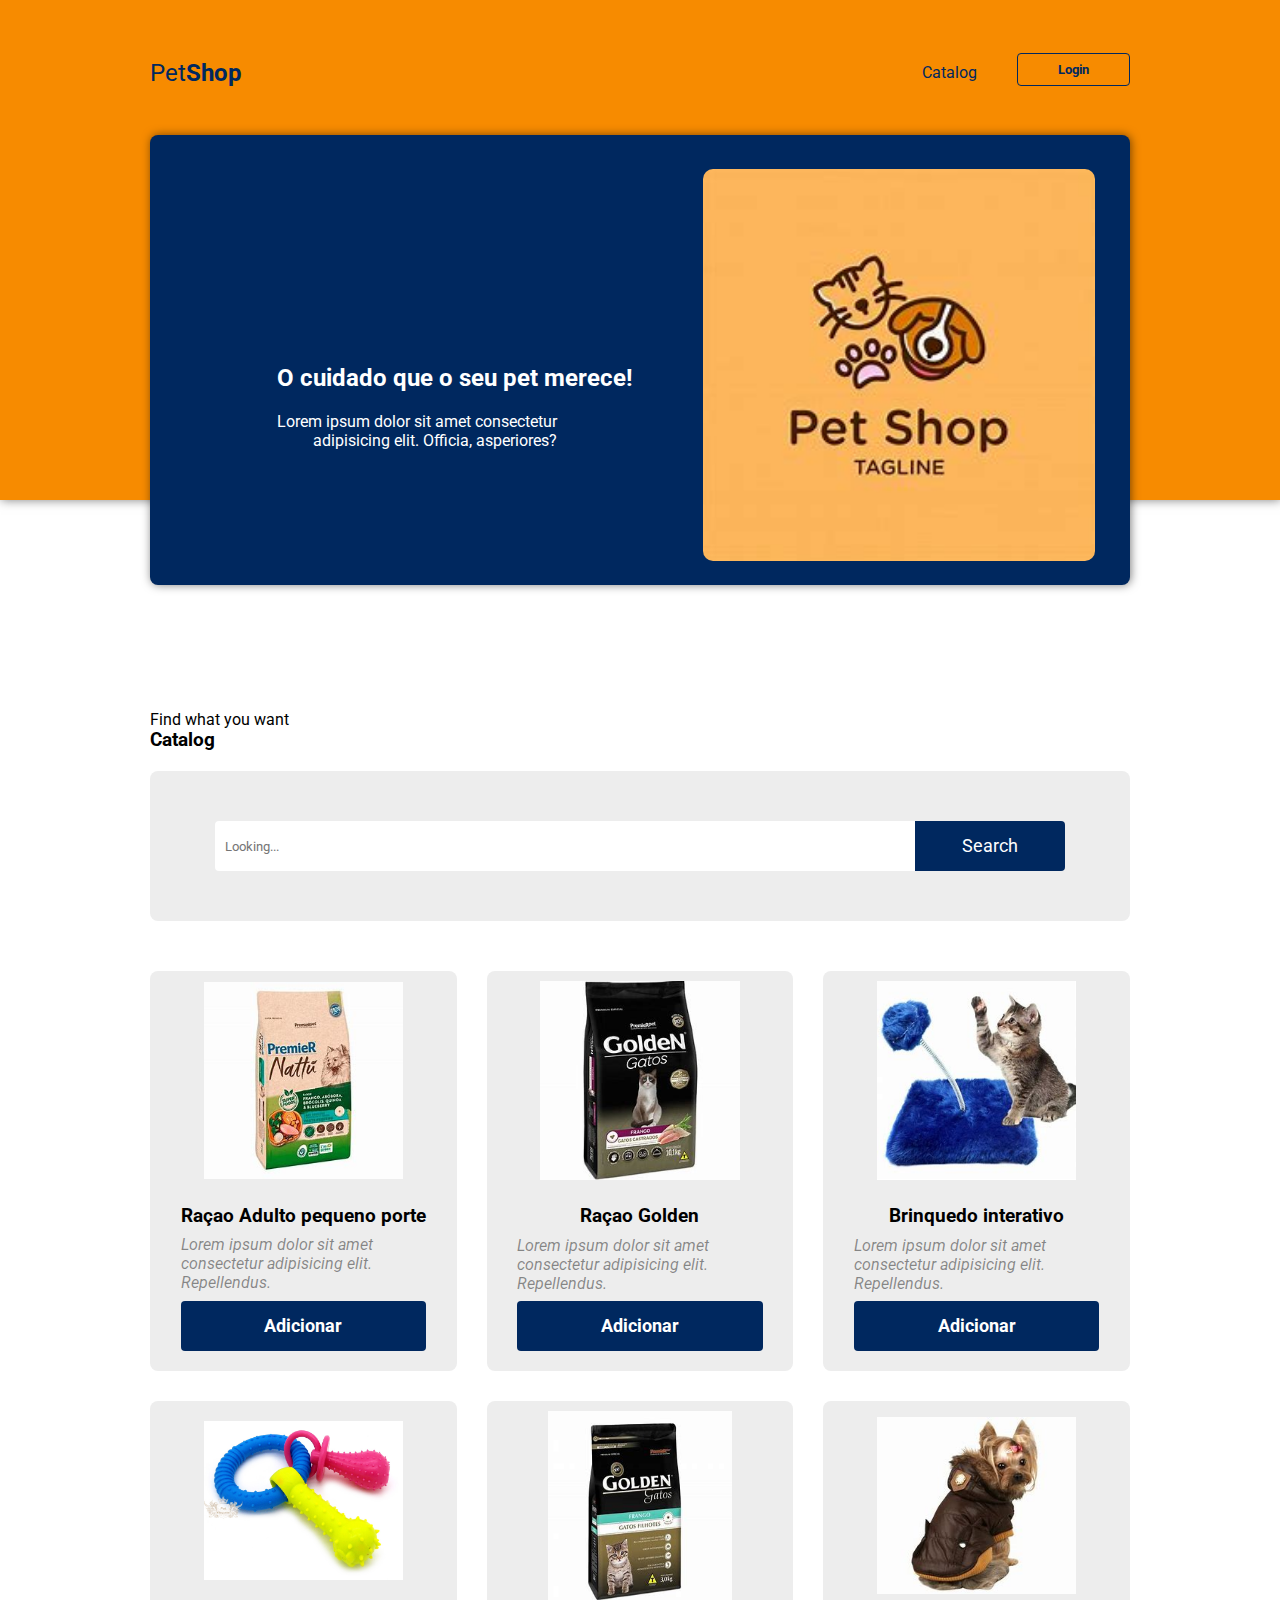
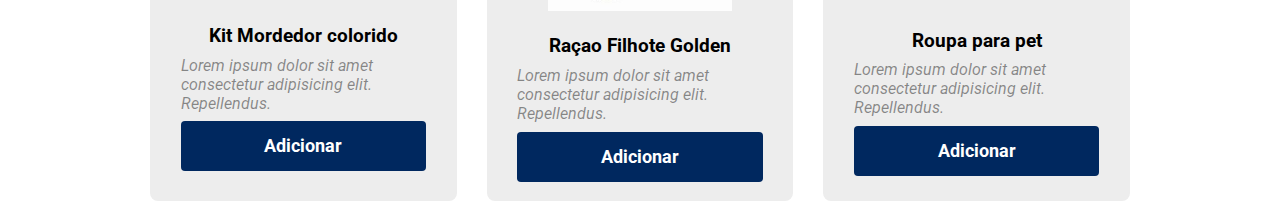
<file: Web/index.html>
<!DOCTYPE html>
<html lang="en">
  <head>
    <meta charset="UTF-8" />
    <meta http-equiv="X-UA-Compatible" content="IE=edge" />
    <meta name="viewport" content="width=device-width, initial-scale=1.0" />
    <title>Petshop</title>
    <link rel="stylesheet" href="styles.css" />
  </head>
  <body>
    <header>
      <div class="content">
        <nav>
          <p class="brand">Pet<strong>Shop</strong></p>
          <ul>
            <li><a href="#catalog">Catalog</a></li>
          <form action="login.html" method="get">
            <button>Login</button>
          </form>
          </ul>
        </nav>
        <div class="header-block">
          <div class="text">
            <h2>O cuidado que o seu pet merece!</h2>
            <p>
              Lorem ipsum dolor sit amet consectetur adipisicing elit. Officia,
              asperiores?
            </p>
          </div>
          <img src="images/logo.jpg" alt="pet" />
        </div>
      </div>
    </header>
    <section class="catalog" id="catalog">
      <div class="content">
        <div class="title-wrapper-catalog">
          <p>Find what you want</p>
          <h3>Catalog</h3>
        </div>
        <div class="filter-card">
          <input
            type="text"
            class="search-input"
            placeholder="Looking..."
          />
          <button class="search-button">Search</button>
        </div>
        <div class="card-wrapper">
          <div class="card-item">
            <img src="images/raçaodog.jpg" alt="pet" />
            <div class="card-content">
              <h3>Raçao Adulto pequeno porte</h3>
              <p>
                Lorem ipsum dolor sit amet consectetur adipisicing elit.
                Repellendus.
              </p>
              <button type="button">Adicionar</button>
            </div>
          </div>
          <div class="card-item">
            <img src="images/Golden.jpg" alt="pet" />
            <div class="card-content">
              <h3>Raçao Golden</h3>
              <p>
                Lorem ipsum dolor sit amet consectetur adipisicing elit.
                Repellendus.
              </p>
              <button type="button">Adicionar</button>
            </div>
          </div>
          <div class="card-item">
            <img src="images/brinquedo.jpg" alt="pet" />
            <div class="card-content">
              <h3>Brinquedo interativo</h3>
              <p>
                Lorem ipsum dolor sit amet consectetur adipisicing elit.
                Repellendus.
              </p>
              <button type="button">Adicionar</button>
            </div>
          </div>
          <div class="card-item">
            <img src="images/kit.jpg" alt="Car"/>
            <div class="card-content">
              <h3>Kit Mordedor colorido</h3>
              <p>
                Lorem ipsum dolor sit amet consectetur adipisicing elit.
                Repellendus.
              </p>
              <button type="button">Adicionar</button>
            </div>
          </div>
          <div class="card-item">
            <img src="images/golden_filhote.jpg" alt="Car" id="filhote"/>
            <div class="card-content">
              <h3>Raçao Filhote Golden</h3>
              <p>
                Lorem ipsum dolor sit amet consectetur adipisicing elit.
                Repellendus.
              </p>
              <button type="button">Adicionar</button>
            </div>
          </div>
          <div class="card-item">
            <img src="images/roupa.jpg" alt="pet" />
            <div class="card-content">
              <h3>Roupa para pet</h3>
              <p>
                Lorem ipsum dolor sit amet consectetur adipisicing elit.
                Repellendus.
              </p>
              <button type="button">Adicionar</button>
            </div>
          </div>
        </div>
      </div>
    </section>

  </body>
</html>
</file>
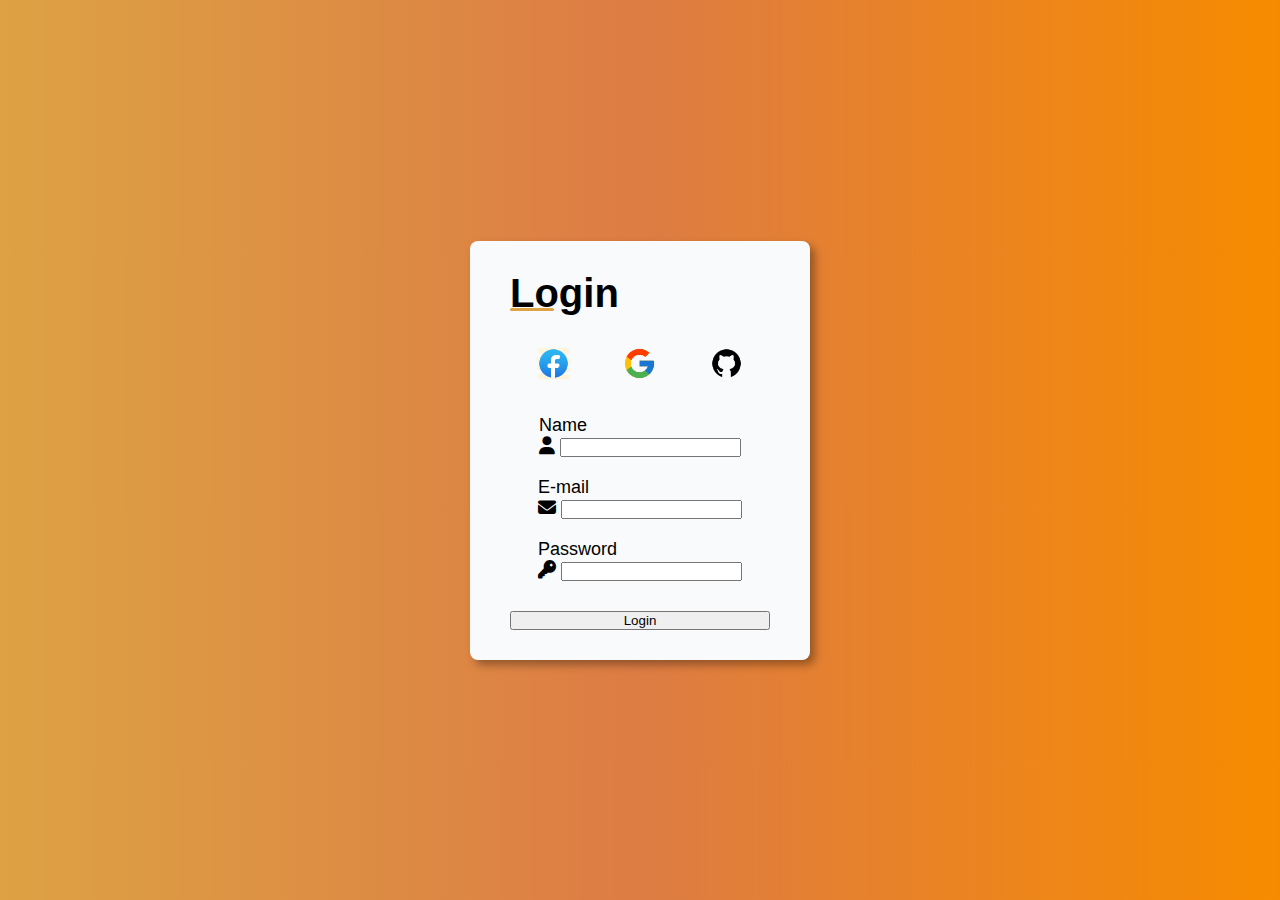
<file: Web/login.html>
<!DOCTYPE html>
<html lang="en">
<head>
    <meta charset="UTF-8">
    <meta name="viewport" content="width=], initial-scale=1.0">
    <title>Login</title>
    <link rel="stylesheet" href="https://cdnjs.cloudflare.com/ajax/libs/font-awesome/6.4.2/css/all.min.css">
    <link rel="stylesheet" href="style_login.css">
</head>
<body>
  <main id="container">
    <form id="login_form">
        <div id="form_header">
            <h1>Login</h1>            
        </div>

        <div id="social_media">
            <a href="#">
                <img src="images/icon_face.png" alt="face">
            </a>
            <a href="#">
                <img src="images/icon_google.png" alt="google">
            </a>
            <a href="#">
                <img src="images/icon_github.png" alt="github">
            </a>         
        </div>

        <div id="inputs">
            <div class="input_box">
                <label for="name">
                    Name
                    <div class="input_field">
                        <i class="fa-solid fa-user"></i>
                        <input type="text" id="name" name="name">
                    </div>
                </label>
            </div>

        
                <div class="input_box">
                    <label for="email">
                        E-mail
                        <div class="input_field">
                            <i class="fa-solid fa-envelope"></i>
                            <input type="email" id="email" name="email">
                        </div>
                    </label>
                </div>

                
                <div class="input_box">
                        <label for="password">
                            Password
                            <div class="input_field">
                                <i class="fa-solid fa-key"></i>
                                <input type="text" id="password" name="password">
                            </div>
                        </label>

                        <div id="forgot_password">
                          
                        </div>

                </div>
        </div>

        <button type="submit" id="login_button">
            Login
        </button>
    </form>
  </main> 
</body>
</html>
</file>
<file: Web/styles.css>
@import url("https://fonts.googleapis.com/css2?family=Roboto:wght@400;700&display=swap");

* {
  margin: 0px;
  padding: 0px;
  box-sizing: border-box;
  outline: none;
  font-family: "Roboto", sans-serif;
}

:root {
  --orange: #f78b00;
  --blue: #00285f;
  --gray: #ededed;
}

html,
body {
  width: 100%;
  overflow-x: hidden;
}

header{
  width: 100%;
  height: 500px;
  background: var(--orange);
  position: relative;
  box-shadow: 1px 0px 10px 0px rgba(0, 0, 0, 0.5);
  -webkit-box-shadow: 1px 0px 10px 0px rgba(0, 0, 0, 0.5);
  -moz-box-shadow: 1px 0px 10px 0px rgba(0, 0, 0, 0.5);
}

.content {
  max-width: 1000px;
  min-width: 300px;
  margin: 0 auto;
  display: flex;
  flex-direction: column;
  padding: 10px;
}

nav {
  width: 100%;
  height: 125px;
  display: flex;
  flex-direction: row;
  align-items: center;
  justify-content: space-between;
}

.brand {
  font-size: 24px;
  color: var(--blue);
  cursor: pointer;
}

nav ul {
  display: flex;
  flex-direction: row;
}

nav ul li {
  list-style: none;
  padding: 10px;
  cursor: pointer;
}

nav ul li a {
  color: var(--blue);
  text-decoration: none;
}

nav ul li a:hover {
  color: #00285f83;
}

nav ul button {
  border: 1px solid var(--blue);
  background: transparent;
  padding: 8px 40px;
  cursor: pointer;
  margin-left: 30px;
  color: var(--blue);
  font-weight: bold;
  border-radius: 4px;
}

nav ul button:hover {
  transition: background, color 0.6s;
  background: var(--blue);
  color: white;
}

.content .header-block {
  max-width: 1000px;
  min-width: 300px;
  height: 450px;
  background: var(--blue);
  border-radius: 8px;
  box-shadow: 1px 0px 10px 0px rgba(0, 0, 0, 0.5);
  -webkit-box-shadow: 1px 0px 10px 0px rgba(0, 0, 0, 0.5);
  -moz-box-shadow: 1px 0px 10px 0px rgba(0, 0, 0, 0.5);
  position: relative;
  z-index: 10;
  padding: 10px;
}

.header-block img {
  width: 40%;
  position: absolute;
  right: 2%;
  bottom: 2%;
  border-radius: 10px;
  margin: 15px;
}

.header-block .text {
  position: absolute;
  bottom: 30%;
  left: 15%;
}

.header-block .text h2 {
  color: white;
  margin-bottom: 20px;
  text-align: right;
  transform: translateX(-20px);
  transition: transform 0.5s;
}

.header-block .text p {
  max-width: 280px;
  color: white;
  text-align: right;
  transform: translateX(-20px);
  transition: transform 0.4s;
}

/* Product Catalog */

section .catalog {
  width: 100vw;
  padding: 100px;
}

section .filter-card {
  width: 980px;
  height: 150px;
  background: var(--gray);
  border-radius: 8px;
  margin: 0 auto;
  display: flex;
  flex-direction: row;
  align-items: center;
  justify-content: center;
}

.search-input {
  width: 700px;
  height: 50px;
  border: none;
  border-radius: 4px 0px 0px 4px;
  text-indent: 10px;
}

.search-button {
  width: 150px;
  height: 50px;
  border-radius: 0px 4px 4px 0px;
  border: none;
  background: var(--blue);
  color: white;
  cursor: pointer;
  font-size: 1.1em;
  transition: 0.2s ease;
}

.search-button:hover {
  background: #dedede;
  color: var(--blue);
}

.title-wrapper-catalog {
  margin-top: 200px;
  padding-bottom: 20px;
}

section .card-wrapper {
  max-width: 1000px;
  height: 100%;
  display: grid;
  grid-template-columns: repeat(auto-fill, minmax(270px, 1fr));
  grid-gap: 30px;
  padding-top: 50px;
}


section .card-item {
  height: 400px;
  background: var(--gray);
  border-radius: 8px;
  display: flex;
  flex-direction: column;
  align-items: center;
  justify-content: space-around;
}

.card-content {
  height: 40%;
  display: flex;
  flex-direction: column;
  align-items: center;
  justify-content: space-around;
}

.card-item img {
  width: 65%;
}



 #filhote {
    width: 60%;
    height: 200px;
}

#cat {
    width: 60%;
}

.card-item h4 {
  width: 80%;
}

.card-item p {
  width: 80%;
  font-style: italic;
  color: #00000070;
}

.card-item button {
  width: 80%;
  padding: 15px 0px;
  border: none;
  background: var(--blue);
  border-radius: 4px;
  color: white;
  font-weight: bold;
  font-size: 1.1em;
  cursor: pointer;
  transition: 0.3s ease;
  margin-bottom: 5px;
}

.card-item button:hover {
  background: #dedede;
  color: var(--blue);
}
</file>
<file: Web/style_login.css>
@import url("https://fonts.googleapis.com/css2?family=Roboto:wght@400;700&display=swap");

:root {
    --color-light-50: #f8fafc;

    --color-dark-50: #797984;
    --color-dark-100: #797984;
    --color-dark-900: #000;

    --color-purple-50: #dda244;
    --color-purple-100: #dd7c44;
    --color-purple-200: #f78b00;

    --color-gradient: linear-gradient(90deg, var(--color-purple-50), var(--color-purple-100), var(--color-purple-200))
}

*{
    font-family: 'Poppins', sans-serif;
    margin: 0;
    padding: 0;
    box-sizing: border-box;

}

#container {
    height: 100vh;
    width: 100%;
    background: var(--color-gradient);
    display: flex;
    align-items: center;
    justify-content: center;
}

#login_form {
    background-color: var(--color-light-50);
    display: flex;
    flex-direction: column;
    padding: 30px 40px;
    border-radius: 8px;
    gap: 30px;
    box-shadow: 5px 5px 8px rgba(0, 0, 0, 0.336);
    height: fit-content;
}

#form_header {
    display: flex;
    align-items: center;
    justify-content: space-between;
}

#form_header h1 {
    font-size: 40px;
    position: relative;
}

#form_header h1::before {
    position: absolute;
    content: '';
    width: 40%;
    background-color: var(--color-purple-50);
    height: 3px;
    bottom: 5px;
    border-radius: 5px;
}

#mode_icon {
    cursor: pointer;
    font-size: 20px;
}

#social_media {
    display: flex;
    justify-content: space-around;
}

#social_media img {
    width: 35px;

}

#social_media img:hover {
    transform: scale(1.2);
}

#inputs {
    display: flex;
    flex-direction: column;
    align-items: center;
    justify-content: center;
    gap: 20px;
    
}

.input-box label {
    font-size: 14px;
    color: var(--color-dark-50);
    
}

.input-field {
    display: flex;
    align-items: center;
    gap: 15px;
    padding: 3px;
    cursor: text;
    border-bottom: 1px solid --color-purple-50;
}

.input-field i {
    font-size: 18px;
    color: var(--color-dark-900);
}

#inputs {
    border: none;
    background-color: transparent;
    width: 260px;
    font-size: 18px;
    padding: 0px 5px;
}
</file>
